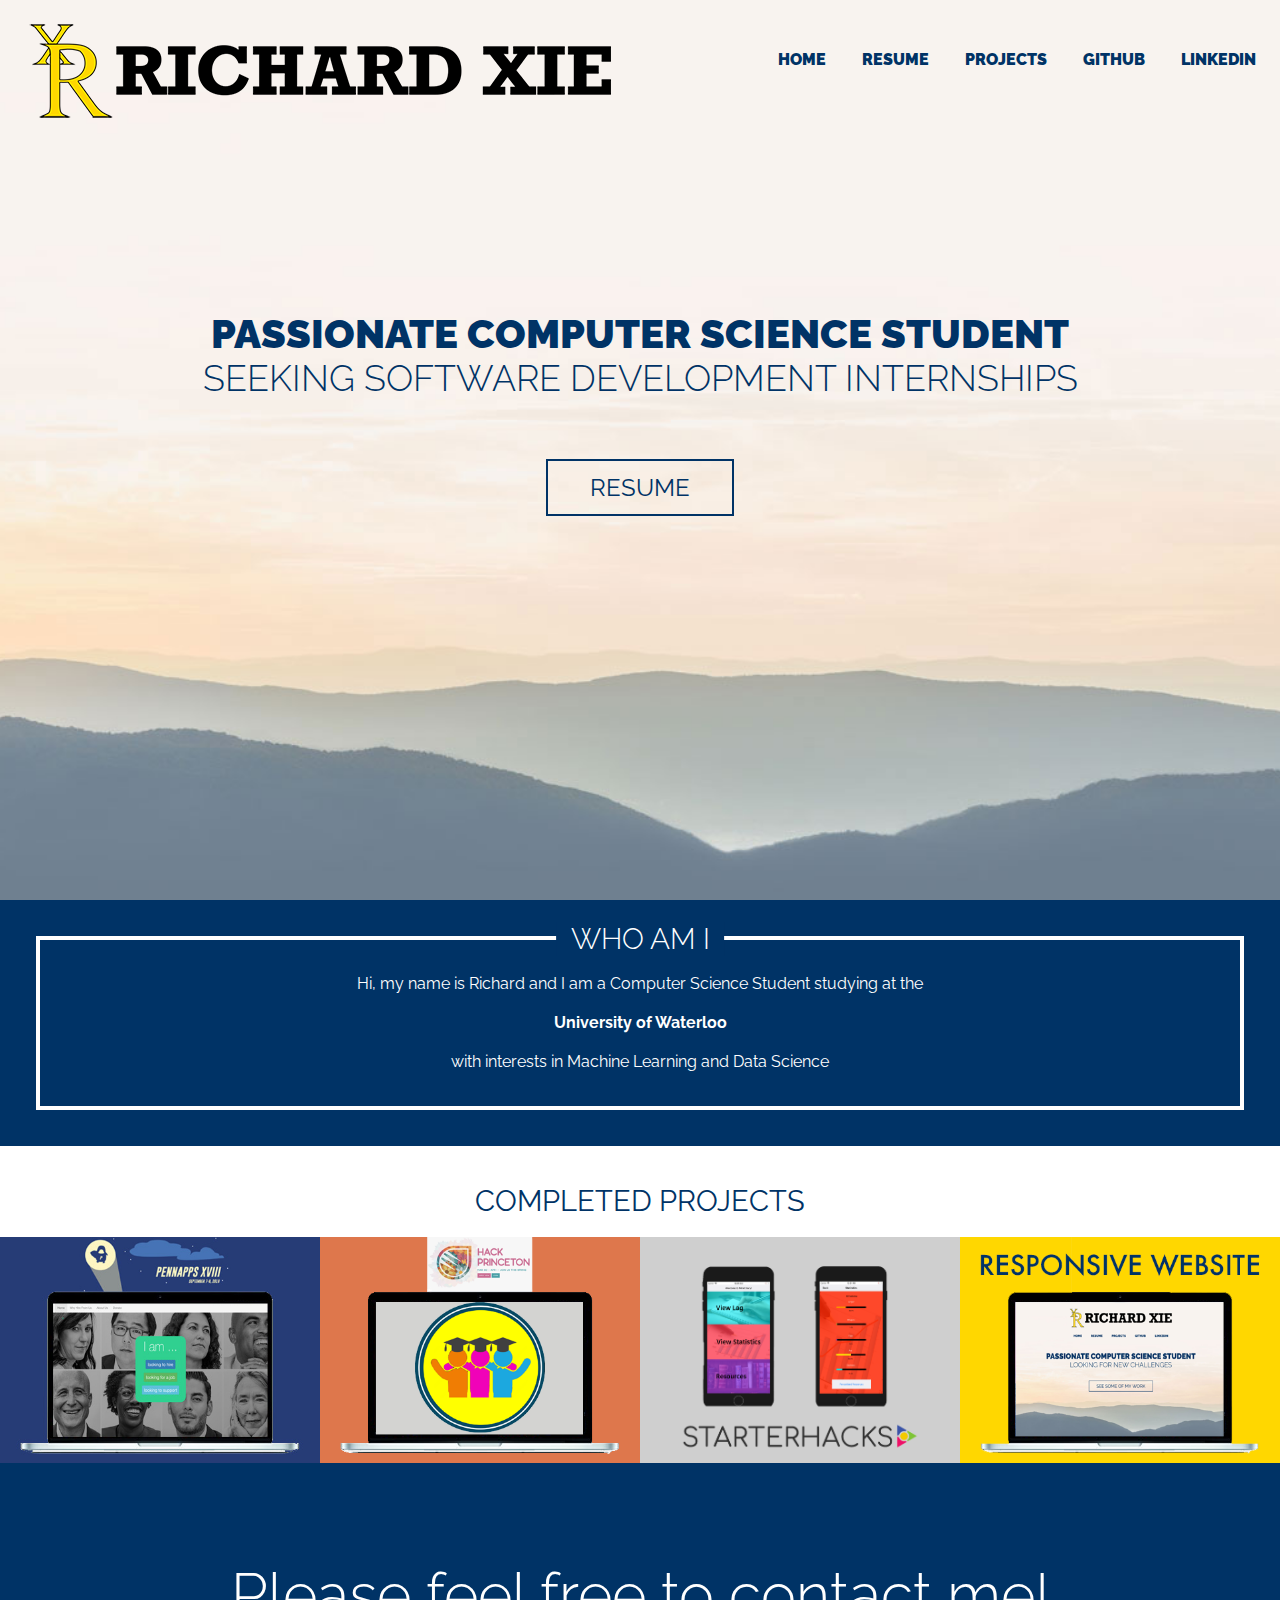
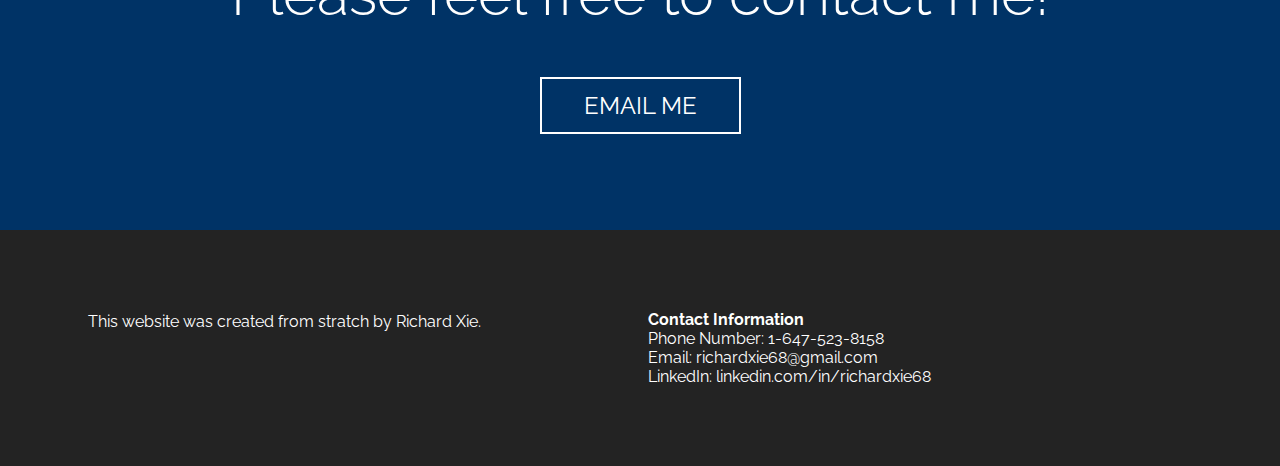
<file: index.html>
<!DOCTYPE html>
<html>

<!-- Header Section -->
	<head>
		<meta charset="UTF-8">
		<meta name="viewport" content="width=device-width, initial-scale=1">
			<title>Richard Xie's Website</title>
		<link type="text/css" rel="stylesheet" href="css/main.css" />
	</head>
	<body>

<header>

<!-- Toolbar Section -->
    <a href="index.html">
	<img src="images/logo.png" alt="Richard Xie logo" class="logo">
    </a>
	<nav>
		<ul>
			<li><a href="index.html">Home</a></li>
			<li><a href="resume.html">Resume</a></li>
			<li><a href="projects.html">Projects</a></li>
			<li><a href="http://www.github.com/richardxie68" target="_blank">Github</a></li>
			<li><a href="http://www.linkedin.com/in/richardxie68" target="_blank">LinkedIn</a></li>
		</ul>
	</nav>
</header>

<!-- Intro Section -->
<section class="home-hero parallax--bg">
	<div class = "container">
		<h1 class="myTitle">PASSIONATE COMPUTER SCIENCE STUDENT
			<span>SEEKING SOFTWARE DEVELOPMENT INTERNSHIPS</span>
		</h1>
		<a href="resume.pdf" class="button button-proj-white">RESUME</a>
	</div>
</section>

<!-- About Section -->
<section class="home-about">
		<div class="home-about-textbox">
			<h1>WHO AM I</h1>
				<p>Hi, my name is Richard and I am a Computer Science Student studying at the</p>
				<p><strong>University of Waterloo</strong></p>
				<p>with interests in Machine Learning and Data Science</p>
		</div>
</section>


<!-- Portfolio Section -->
<section class="portfolio">
    <br>
    <br>
    <h1><strong>COMPLETED PROJECTS</strong></h1>

	<!-- Portfolio Item 1 -->
	<figure class="port-item">
		<img src="images/ryse.jpg" alt="PennApps Project">
		<figcaption class="port-description">
			<p>Ryse - LinkedIn for Inmates</p>
			<a href="projects.html#ryse" class="button button-accent button-small">Details</a>
		</figcaption>
	</figure>

	<!-- Portfolio Item 2 -->
		<figure class="port-item">
		<img src="images/heybud.png" alt="HackPrinceton Project">
		<figcaption class="port-description">
			<p>HeyBud - Assistive Learning</p>
			<a href="projects.html#heybud" class="button button-accent button-small">Details</a>
		</figcaption>
	</figure>
	<!-- Portfolio Item 3 -->
		<figure class="port-item">
		<img src="images/starterhacks.png" alt="StarterHacks Project">
		<figcaption class="port-description">
			<p>Moodify - AI Diary </p>
			<a href="projects.html#moodify" class="button button-accent button-small">Details</a>
		</figcaption>
	</figure>
	<!-- Portfolio Item 4 -->
		<figure class="port-item">
		<img src="images/web.png" alt="Personal Website">
		<figcaption class="port-description">
			<p>Personal Website</p>
			<a href="projects.html#web" class="button button-accent button-small">Details</a>
		</figcaption>
	</figure>
</section>

<!-- Hire Me Section -->
<section class="cta">
	<div class="container">
		<h1 class="title myTitle-cta">Please feel free to contact me!
		</h1>
        <br>
		<a href="mailto:richardxie68@gmail.com" class="button button-proj-blue">Email me</a>
	</div>
</section>

<!-- Footer Section -->
<footer>
	<div class="container">
		<div class = "col-3">
		<p>This website was created from stratch by Richard Xie.</p>
		</div>

		<div class = "col-3">
		<ul class="unstyled-list">
			<li><strong>Contact Information</strong></li>
			<li>Phone Number: 1-647-523-8158</li>
            <li>Email: richardxie68@gmail.com</li>
			<li>LinkedIn: linkedin.com/in/richardxie68</li>
		</ul>
		</div>
	</div>
</footer>

	</body>
</html>
</file>
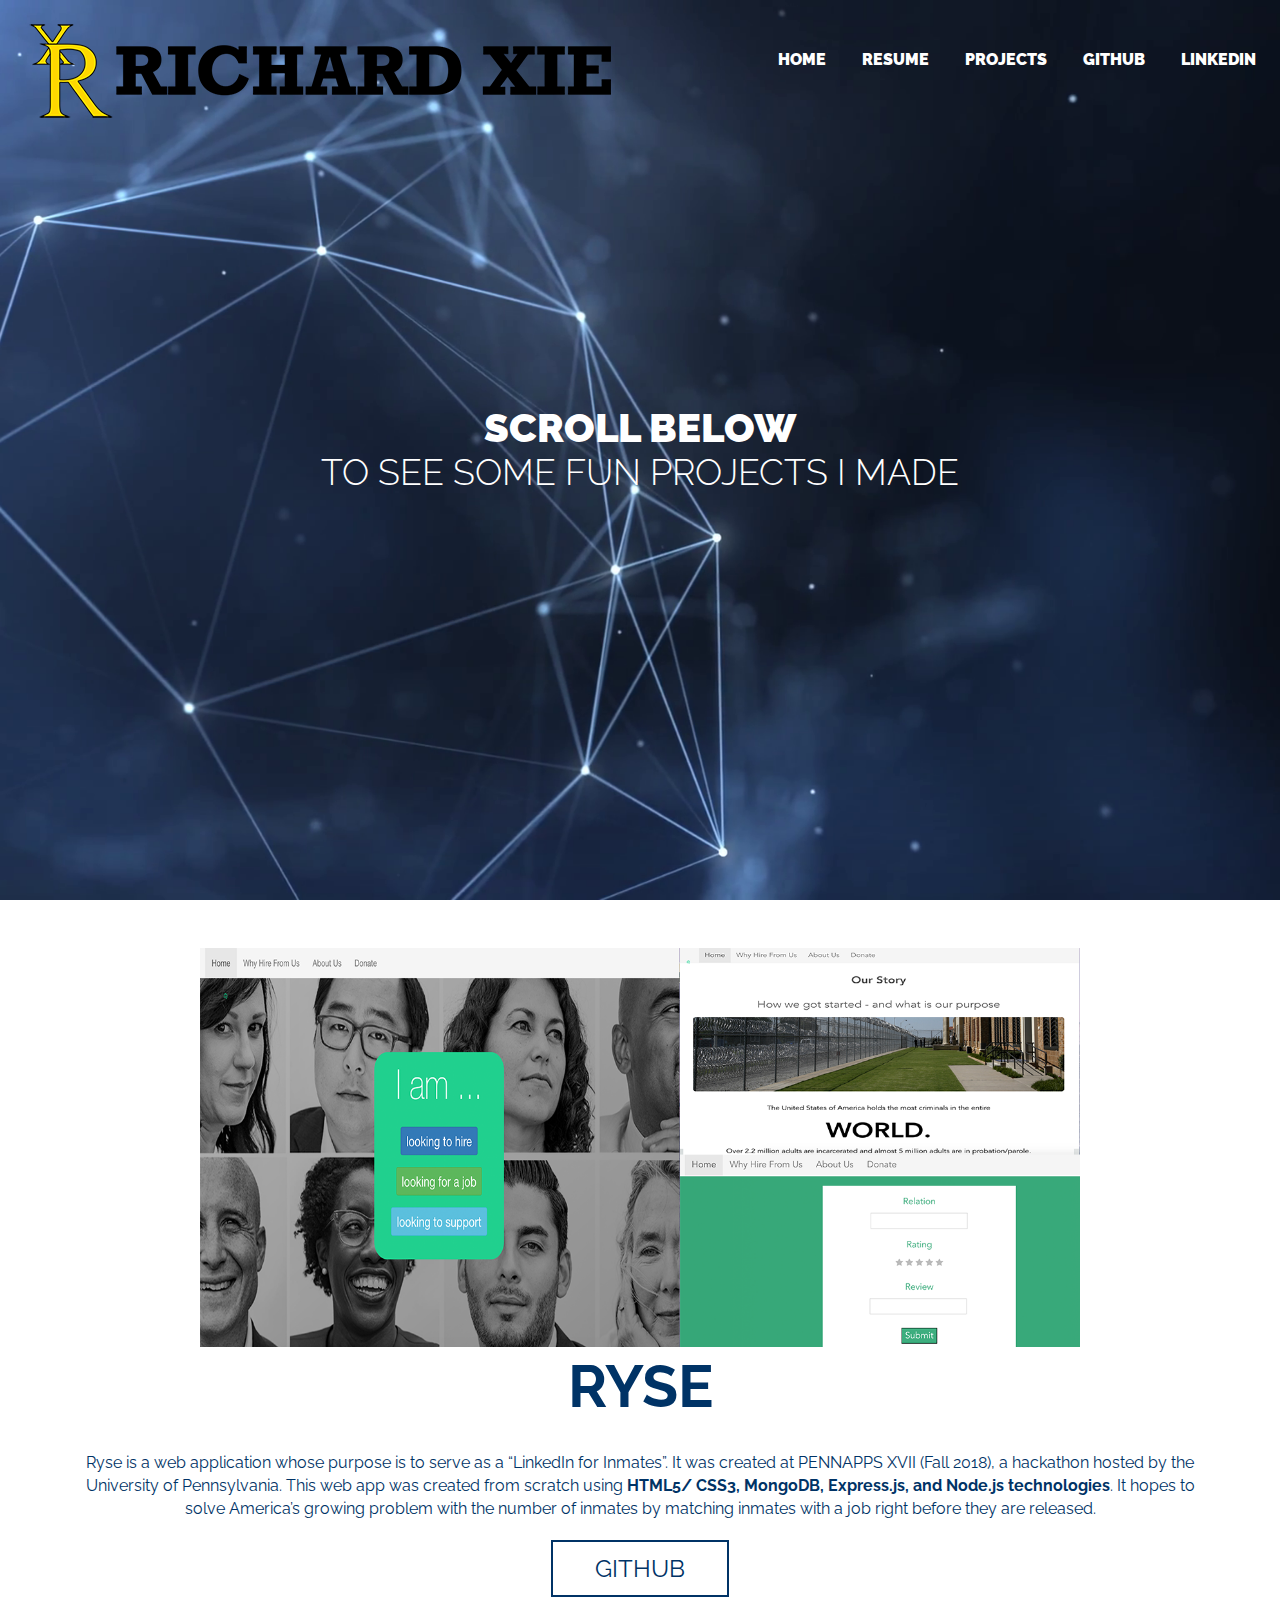
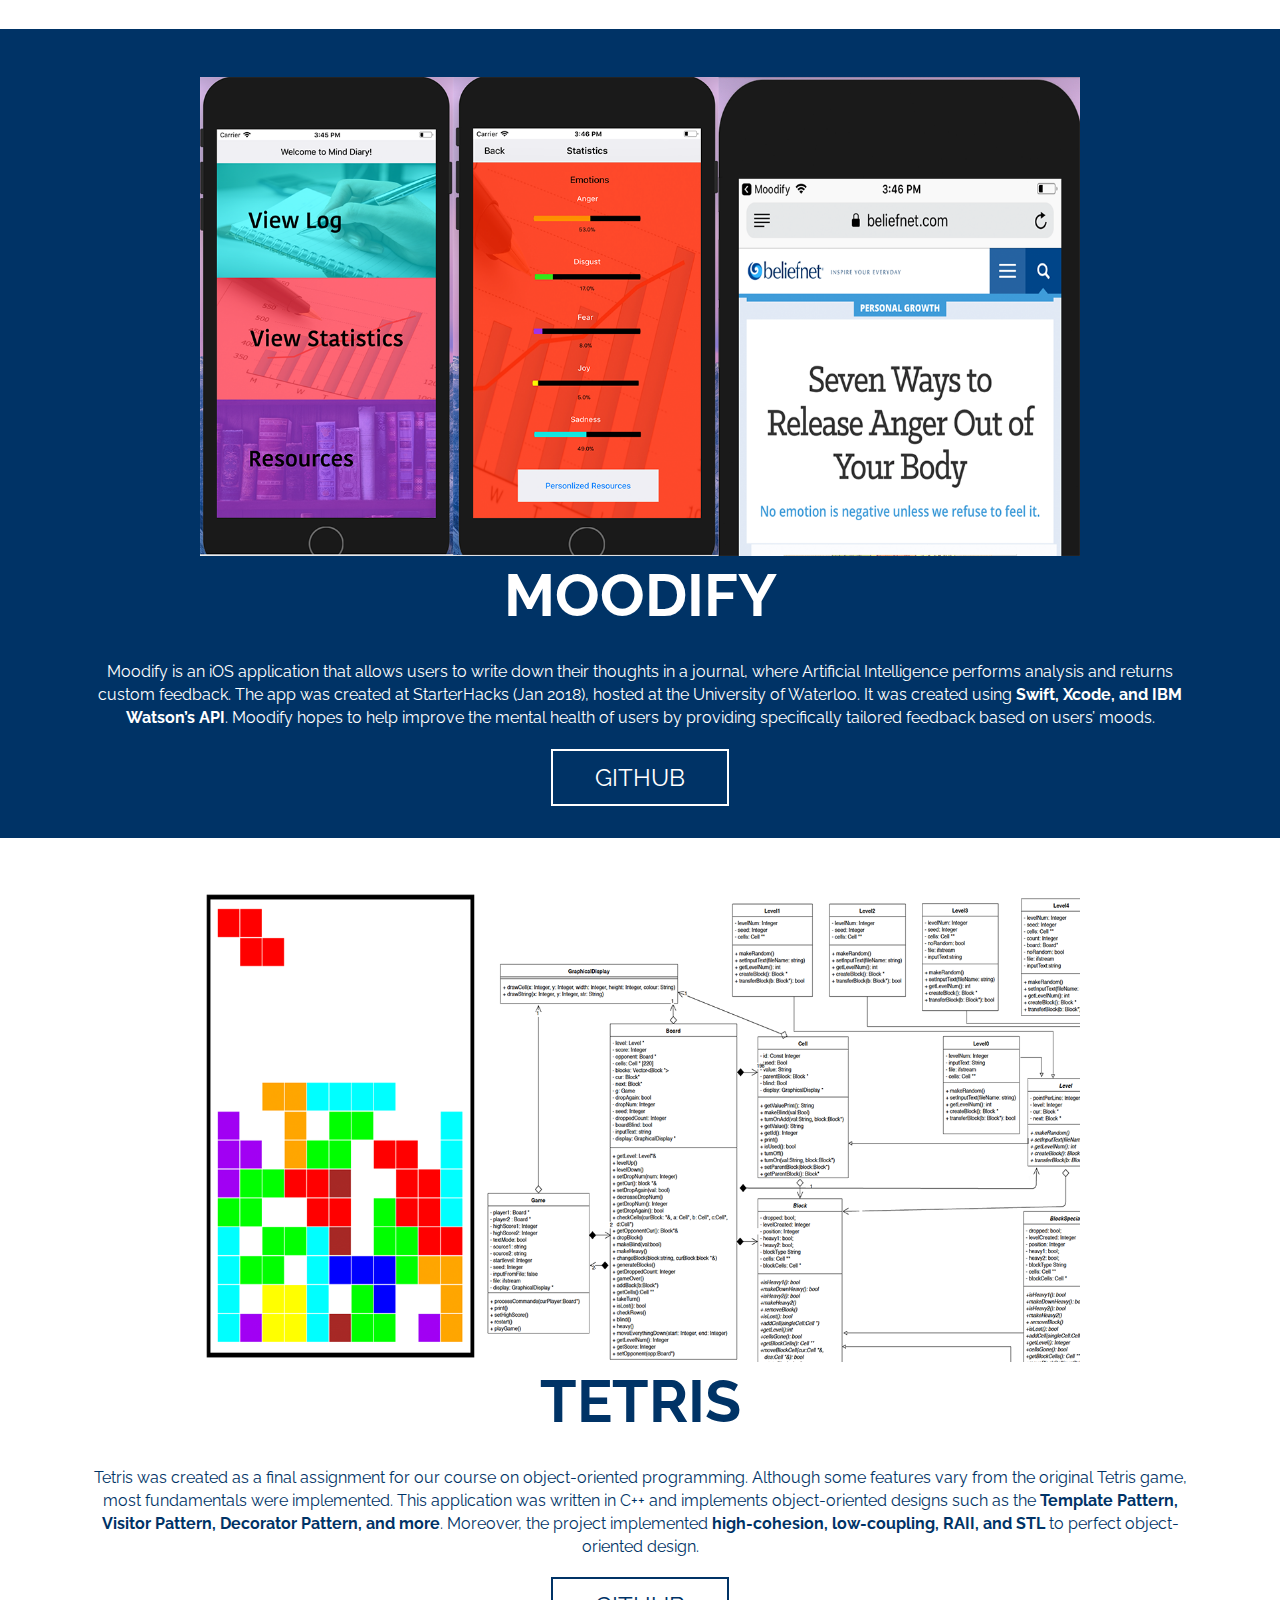
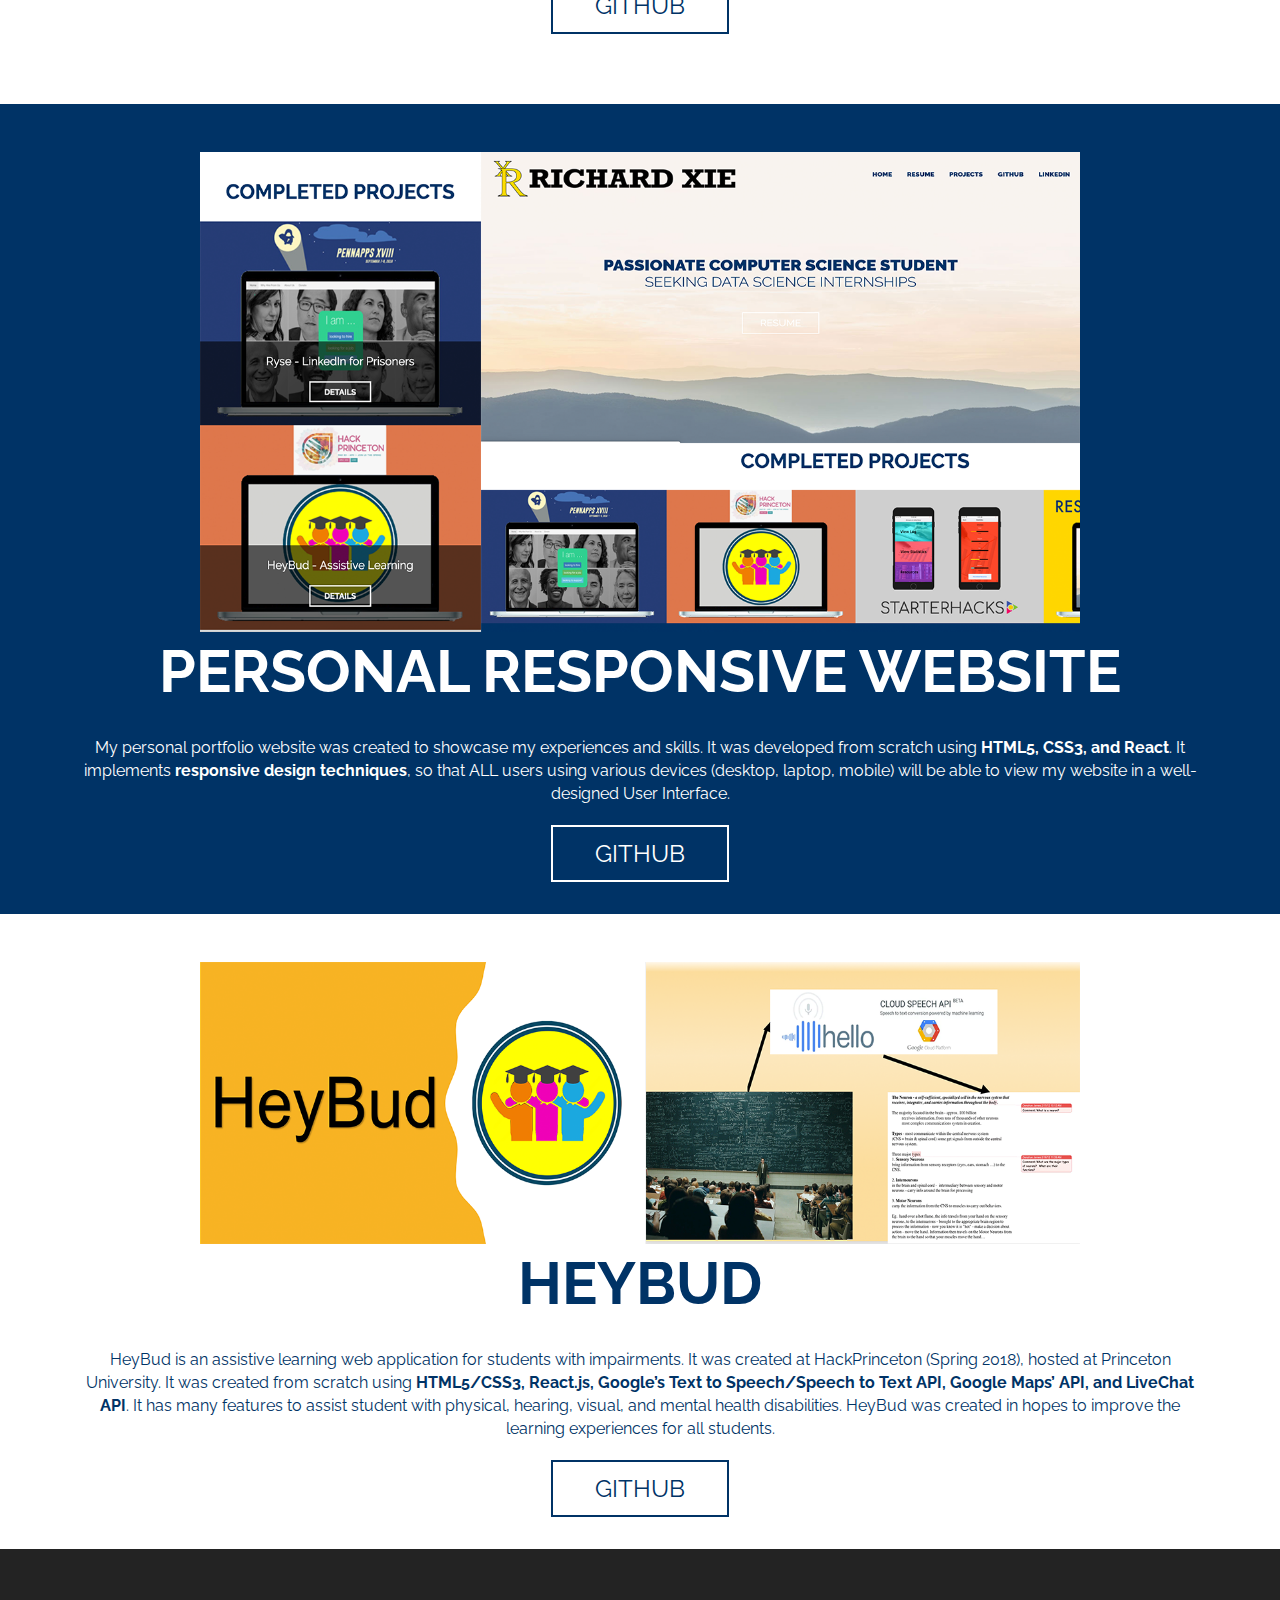
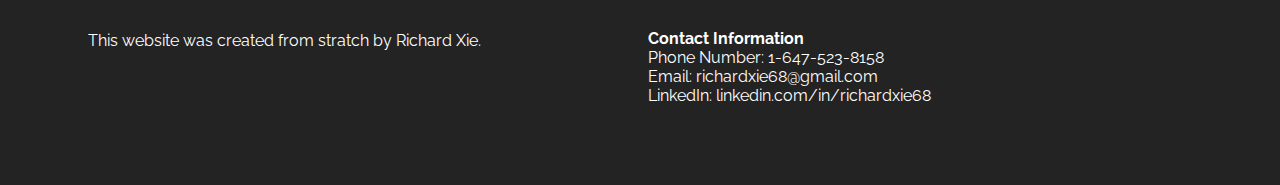
<file: projects.html>
<!DOCTYPE html>
<html>
	<head>
		<meta charset="UTF-8">
		<meta name="viewport" content="width=device-width, initial-scale=1">
			<title>Richard's Projects</title>
		<link type="text/css" rel="stylesheet" href="css/main.css" />
	</head>
</html>

<header>

<!-- Toolbar Section -->
    <a href="index.html">
	<img src="images/logo.png" alt="Richard Xie logo" class="logo">
    </a>
	<nav>
		<ul>
            <li><a href="index.html"><font color="white">Home</font></a></li>
            <li><a href="resume.html"><font color="white">Resume</font></a></li>
            <li><a href=""><font color="white">Projects</font></a></li>
            <li><a href="http://www.github.com/richardxie68" target="_blank"><font color="white">Github</font></a></li>
            <li><a href="http://www.linkedin.com/in/richardxie68" target="_blank"><font color="white">LinkedIn</font></a></li>
		</ul>
	</nav>
</header>

<!-- Intro Section -->
<section class="home-hero2">
	<div class = "container">
		<h2 class="myTitle">
            <br>
            <br>
            SCROLL BELOW
			<span>TO SEE SOME FUN PROJECTS I MADE</span>
		</h2>
	</div>
</section>

<!-- Ryse Section -->
<section class="proj-white" id="ryse">
    <img class="proj-img" src="../images/proj-ryse.png">
	<div class="container">
		<h2 class="title myTitle-cta">RYSE
		</h2>
        <p>Ryse is a web application whose purpose is to serve as a “LinkedIn for Inmates”. It was created at PENNAPPS XVII (Fall 2018), a hackathon hosted by the University of Pennsylvania. This web app was created from scratch using <strong>HTML5/ CSS3, MongoDB, Express.js, and Node.js technologies</strong>. It hopes to solve America’s growing problem with the number of inmates by matching inmates with a job right before they are released.</p>
        <br>
		<a href="" class="button button-proj-white">GITHUB</a>
        <br>
	</div>
</section>

<!-- Moodify Section -->
<section class="proj-blue" id="moodify">
    <img class="proj-img" src="../images/proj-moodify.png">
	<div class="container">
		<h2 class="title myTitle-cta">MOODIFY
		</h2>
        <p>Moodify is an iOS application that allows users to write down their thoughts in a journal, where Artificial Intelligence performs analysis and returns custom feedback. The app was created at StarterHacks (Jan 2018), hosted at the University of Waterloo. It was created using <strong>Swift, Xcode, and IBM Watson’s API</strong>. Moodify hopes to help improve the mental health of users by providing specifically tailored feedback based on users’ moods.</p>
        <br>
		<a href="http://www.github.com/richardxie68" target="_blank" class="button button-proj-blue">GITHUB</a>
        <br>
	</div>
</section>

<!-- Tetris Section -->
<section class="proj-white" id="tetris">
    <img class="proj-img" src="images/proj-tetris.png" alt="Tetris Project">
	<div class="container">
		<h2 class="title myTitle-cta">TETRIS
		</h2>
        <p>Tetris was created as a final assignment for our course on object-oriented programming. Although some features vary from the original Tetris game, most fundamentals were implemented. This application was written in C++ and implements object-oriented designs such as the <strong>Template Pattern, Visitor Pattern, Decorator Pattern, and more</strong>. Moreover, the project implemented <strong>high-cohesion, low-coupling, RAII, and STL</strong> to perfect object-oriented design.</p>
        <br>
		<a href="http://www.github.com/richardxie68" target="_blank" class="button button-proj-white">GITHUB</a>
        <br>
        <br>
        <br>
	</div>
</section>

<!-- Personal Website Section -->
<section class="proj-blue" id="web">
    <img class="proj-img" src="/../images/proj-web.png">
	<div class="container">
		<h2 class="title myTitle-cta">PERSONAL RESPONSIVE WEBSITE
		</h2>
        
        <p>My personal portfolio website was created to showcase my experiences and skills. It was developed from scratch using <strong>HTML5, CSS3, and React</strong>. It implements <strong>responsive design techniques</strong>, so that ALL users using various devices (desktop, laptop, mobile) will be able to view my website in a well-designed User Interface.</p>
        <br>
		<a href="http://www.github.com/richardxie68" target="_blank" class="button button-proj-blue">GITHUB</a>
        <br>
	</div>
</section>

<!-- HeyBud Section -->
<section class="proj-white" id="heybud">
    <img class="proj-img" src="/../images/proj-heybud.png">
	<div class="container">
		<h2 class="title myTitle-cta">HEYBUD
		</h2>
        <p>HeyBud is an assistive learning web application for students with impairments. It was created at HackPrinceton (Spring 2018), hosted at Princeton University. It was created from scratch using <strong>HTML5/CSS3, React.js, Google’s Text to Speech/Speech to Text API, Google Maps’ API, and LiveChat API</strong>. It has many features to assist student with physical, hearing, visual, and mental health disabilities. HeyBud was created in hopes to improve the learning experiences for all students.</p>
        <br>
		<a href="http://www.github.com/richardxie68" target="_blank" class="button button-proj-white">GITHUB</a>
        <br>
	</div>
</section>



<!-- Footer Section -->
<footer>
	<div class="container">
		<div class = "col-3">
		<p>This website was created from stratch by Richard Xie.</p>
		</div>

		<div class = "col-3">
		<ul class="unstyled-list">
			<li><strong>Contact Information</strong></li>
			<li>Phone Number: 1-647-523-8158</li>
			<li>Email: richardxie68@gmail.com</li>
			<li>LinkedIn: linkedin.com/in/richardxie68</li>
		</ul>
		</div>
	</div>
</footer>
</file>
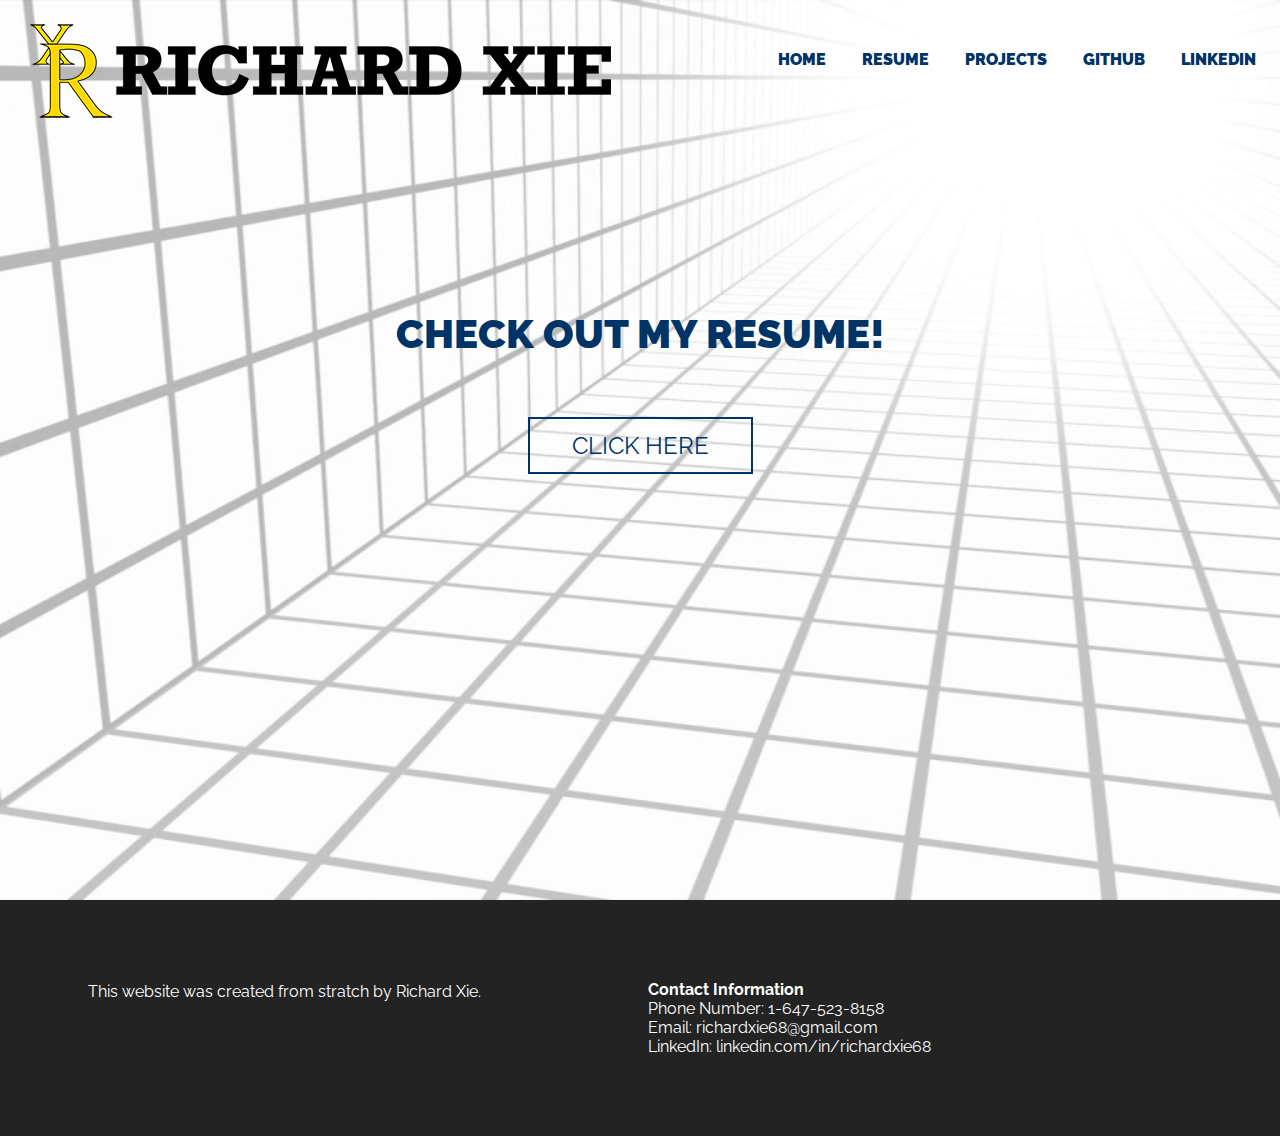
<file: resume.html>
<!DOCTYPE html>
<html>
	<head>
		<meta charset="UTF-8">
		<meta name="viewport" content="width=device-width, initial-scale=1">
			<title>Richard's Resume</title>
		<link type="text/css" rel="stylesheet" href="css/main.css" />
	</head>
</html>

<header>

<!-- Toolbar Section -->
    <a href="index.html">
	<img src="images/logo.png" alt="Richard Xie logo" class="logo">
    </a>
	<nav>
		<ul>
			<li><a href="index.html">Home</a></li>
			<li><a href="resume.html">Resume</a></li>
			<li><a href="projects.html">Projects</a></li>
			<li><a href="http://www.github.com/richardxie68" target="_blank">Github</a></li>
			<li><a href="http://www.linkedin.com/in/richardxie68" target="_blank">LinkedIn</a></li>
		</ul>
	</nav>
</header>

<section class="home-hero1">
	<div class = "container">
        <!--
		<h1 class="myTitle">INSTEAD OF YOUR TYPICAL BORING RESUME
			<span>IF YOU WANT AN EXCITING EXPERIENCE</span>
		</h1>*/ -->
        <h1 class="myTitle">CHECK OUT MY RESUME!</h1>
		<a href="resume.pdf" class="button button-proj-white">CLICK HERE</a>
	</div>
</section>

<!-- Traditional Resume Section 
<section class="cta">
	<div class="container">
		<h1 class="title myTitle-cta">For the traditional resume in PDF format
			<span>Please follow the link below</span>
		</h1>
        <br>
		<a href="" class="button button-proj-blue">RESUME</a>
	</div>
</section> -->

<!-- Footer Section -->
<footer>
	<div class="container">
		<div class = "col-3">
		<p>This website was created from stratch by Richard Xie.</p>
		</div>

		<div class = "col-3">
		<ul class="unstyled-list">
			<li><strong>Contact Information</strong></li>
			<li>Phone Number: 1-647-523-8158</li>
			<li>Email: richardxie68@gmail.com</li>
			<li>LinkedIn: linkedin.com/in/richardxie68</li>
		</ul>
		</div>
	</div>
</footer>
</file>
<file: css/main.css>
@import url('https://fonts.googleapis.com/css?family=Raleway:300,400,700,900');



/* makes padding easier to deal with */
* {
	box-sizing: border-box;
	transition: all ease-in-out 250ms;
}

body {
	margin: 0;
	font-family: 'Raleway', sans-serif;
	text-align: center;
}

@media (min-width: 55rem) {
    .proj-img {
        max-width: 55em;
        height: auto;
        padding-top: 3em;
    }
}

img {
	max-width: 100%;
	height: auto;
}


.container {
	width: 95%;
	max-width: 70em;
	margin: 0 auto;
}

.clearfix::after, section::after, footer::after{
	content: '';
	display: block;
	clear: both;

}

/* -- Column System -- */

[class^=col-]{
	width: 100%;
	margin-top: 1em;
}

[class^=col-]::first-child{
	margin-top: 0;
}

.col-1 {
	width: 50%;
	float: left;
}


@media(min-width: 40rem) {

	[class^=col-]{
		float: left;
		padding: 0 .5em;
		margin-top: 0;
	}
	
	[class^=col-]::first-child{
		padding-left: 0;
	}

	[class^=col-]::last-child{
		padding-right: 0;
	}

	.col-3 {
		width: 50%;
	}
}


/* -- TYPOGRAPHY -- */
h1 {
	font-weight: 300;
	font-size: 1.8rem;
	margin-top: 0;
}

h2 {
    font-weight: 700;
    font-size: 1.5rem;
    margin-top: 0;
}

p {
    margin-top: 0;
    line-height: 1.45;
}

p:last-of-type{
    margin-bottom: 0;
}

.myTitle {
	font-size: 2.5rem;
	margin-bottom: 1.5em;
	font-weight: 900;
	margin-top: 1em;
}

.myTitle span {
	font-weight: 300;
	display: block;
	font-size: .9em;
}

.myTitle-cta {
	margin: 0 0 .5em;
}

.unstyled-list {
	margin: 0;
	padding: 0;
	list-style-type: none;
    color: white;
}

@media (min-width: 60rem) {
	.title{
		font-size: 3.7rem;
	}
}

/* -- BUTTONS -- */
.button {
	display: inline-block;
	font-size: 1.15rem;
	text-decoration: none;
	text-transform: uppercase;
	border-width: 2px;
	border-style: solid;
	padding: .5em 1.75em;
}

@media (min-width: 60rem){
	.button {
		font-size: 1.5rem;
	}
}

.button-small {
	font-size: .7rem;
	font-weight: 700;

}

.button-accent {
	color: white;
	border-color: white;
}

.button-accent:hover, .button-accent:focus {
	background: #003366;
	color: white;
}

.button-dark {
	color: white;
	border-color: white;
}

.button-dark:hover, .button-dark:focus {
	background: #232323;
	color: #ffd700;
} 

.button-proj-white {
    color: #003366;
    border-color: #003366;
}

.button-proj-white:hover, .button-proj-white:focus {
    background: #003366;
    color:white;
}

.button-proj-blue {
    color: white;
    border-color: white;
}

.button-proj-blue:hover, .button-proj-blue:focus {
    background: white;
    color: #003366;
}

/* -- HEADER SECTION -- */
header {
	position: absolute;
	left: 0;
	right: 0;
	margin: 0.5em;
}

/* -- TOOLBOX SECTION -- */

nav ul {
	margin: 0;
	padding: 0;
	list-style: none;
}

nav li {
	display: inline-block;
	margin: 0.5em;
}

nav a {
	font-weight: 900;
	text-decoration: none;
	text-transform: uppercase;
	font-size: 1rem;
	padding: .5em;
	color: #003366;
}


nav a:hover, nav a:focus {
	color: #FFCC66;
}


@media (min-width: 78rem) {
	.logo {
		float: left;
	}
	nav {
		float: right;
		margin-top: 2.1em;
	}
}

/* -- INTRO SECTION HOME -- */
.home-hero {
	background-image: url(../images/background.jpg);
	background-size: cover;
	background-position: center;
	padding: 10em 0;
	color: #003366;
	background-attachment: fixed;
}

@media (min-width: 60rem){
	.home-hero {
		height: 100vh;
		padding-top: 30vh;
	}
}

/* -- INTRO SECTION RESUME -- */
.home-hero1 {
	background-image: url(../images/background1.jpg);
	background-size: cover;
	background-position: center;
	padding: 10em 0;
	color: #003366;
	background-attachment: fixed;
}

@media (min-width: 60rem){
	.home-hero1 {
		height: 100vh;
		padding-top: 30vh;
	}
}

/* -- INTRO SECTION PROJECTS -- */
.home-hero2 {
	background-image: url(../images/background2.png);
    height: 100%;
	background-size: cover;
	background-position: center;
	padding: 10em 0;
	color: white;
	background-attachment: fixed;
}

@media (min-width: 60rem){
	.home-hero2 {
		height: 100vh;
		padding-top: 30vh;
	}
}

/* -- ABOUT SECTION -- */

.home-about-textbox {
	background-color: #003366;
	padding: 4.5em;
	width: 100vw;
	outline: 4px solid white;
	outline-offset: -2.5em;
	color: white;
	position: relative;
}


.home-about-textbox h1 {
	color: white;
	position: absolute;
	left: 50%;
	transform: translateX(-50%);
	top: .75em;
	background: #003366;
	padding: 0 0.5em;
}


/* -- PORTFOLIO SECTION -- */

.portfolio {
    background-color: white;
    color: #003366;
}

.port-item {
	margin: 0;
	position: relative;

}

.port-item img {
	display: block;
}

.port-description {
	position: absolute;
	z-index: 100;
	bottom: 0em;
	left: 0em;
	right: 0em;
	color: white;
	background: rgba(0, 0, 0, .6); /* sets background colour */
	padding-bottom: 2em;
}

.port-description p {
	margin: 1em;
}

@media (min-width: 37rem){
	.port-item {
		width: 50%;
		float: left;
	}
}

@media (min-width: 60rem){
	.port-item {
		width: 25%;
		overflow: hidden;
	}

	.port-description {
		transform: translateY(150%);
	}

	.port-item:hover .port-description {
		transform: translateY(0%);
	}
}

/* -- CALL TO ACTION (CTA) -- */

.cta {
	background-color: #003366;
	padding: 6em 0;
	color: white;

}

/* -- FOOTER -- */
footer {
	background: #232323;
	color: white;
	text-align: left;
	padding: 5em 0;
}

/* -- PROJECT-BLUE-SECTION -- */
.proj-blue {
    background-color: #003366;
    padding-bottom: 2em;
    color: white;
}



/* -- PROJECT-WHITE-SECTION -- */
.proj-white {
    background-color: white;
    padding-bottom: 2em;
    color: #003366;
}
</file>
